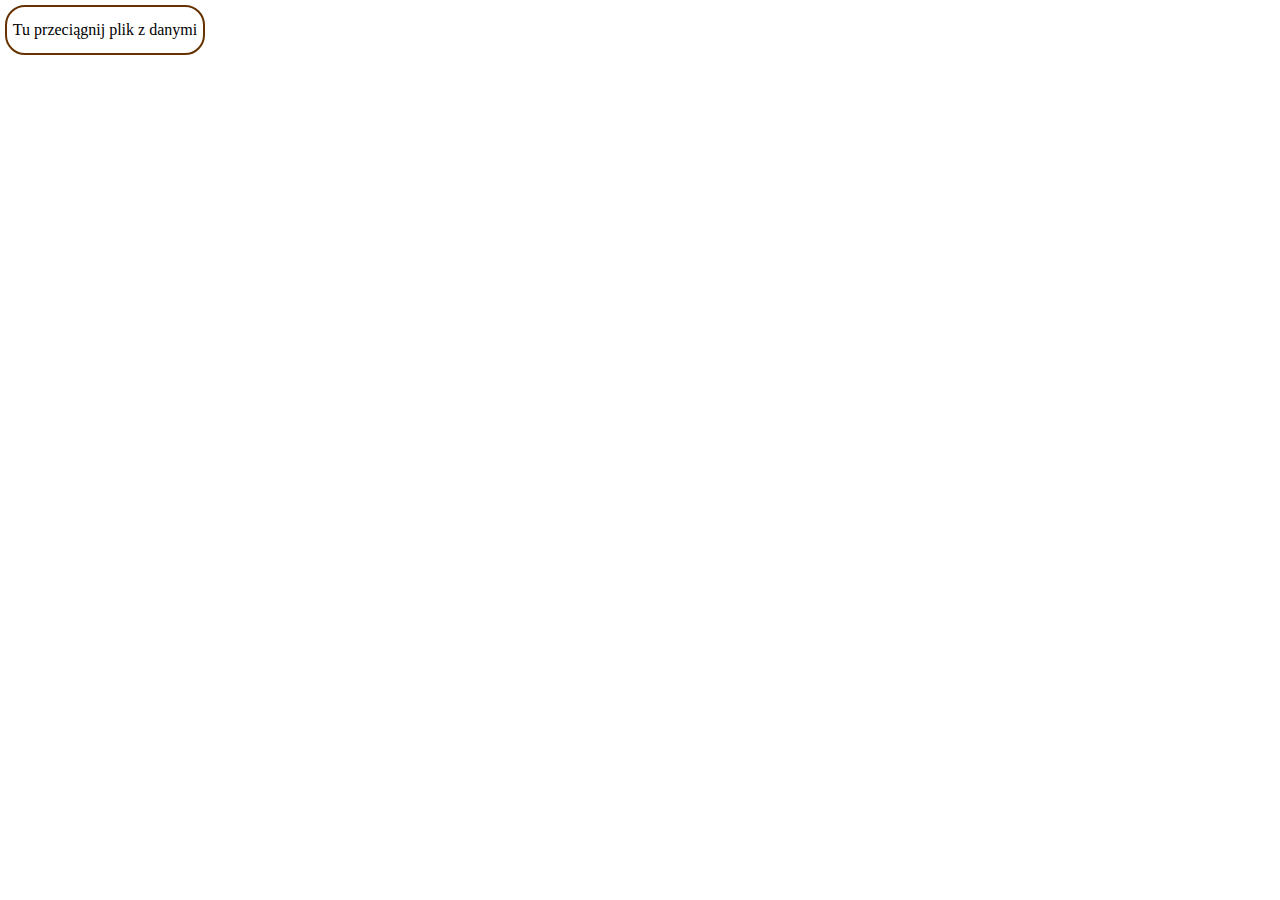
<file: portf/index.html>
<!DOCTYPE html>
<html>
    <head>
        <title>TODO supply a title</title>
        <meta charset="UTF-8">
        <meta name="viewport" content="width=device-width, initial-scale=1.0">
        <link rel="stylesheet" href="style.css">
        
    </head>
    <body>
        <div id="dane" ondrop="dropHandler(event)" ondragover="dragOverHandler(event)" ondragleave="dragLeave(event)">
            Tu przeciągnij plik z danymi          
        </div>
        
        
        
        <script type="text/javascript" src="script.js"></script>
    </body>
</html>
</file>
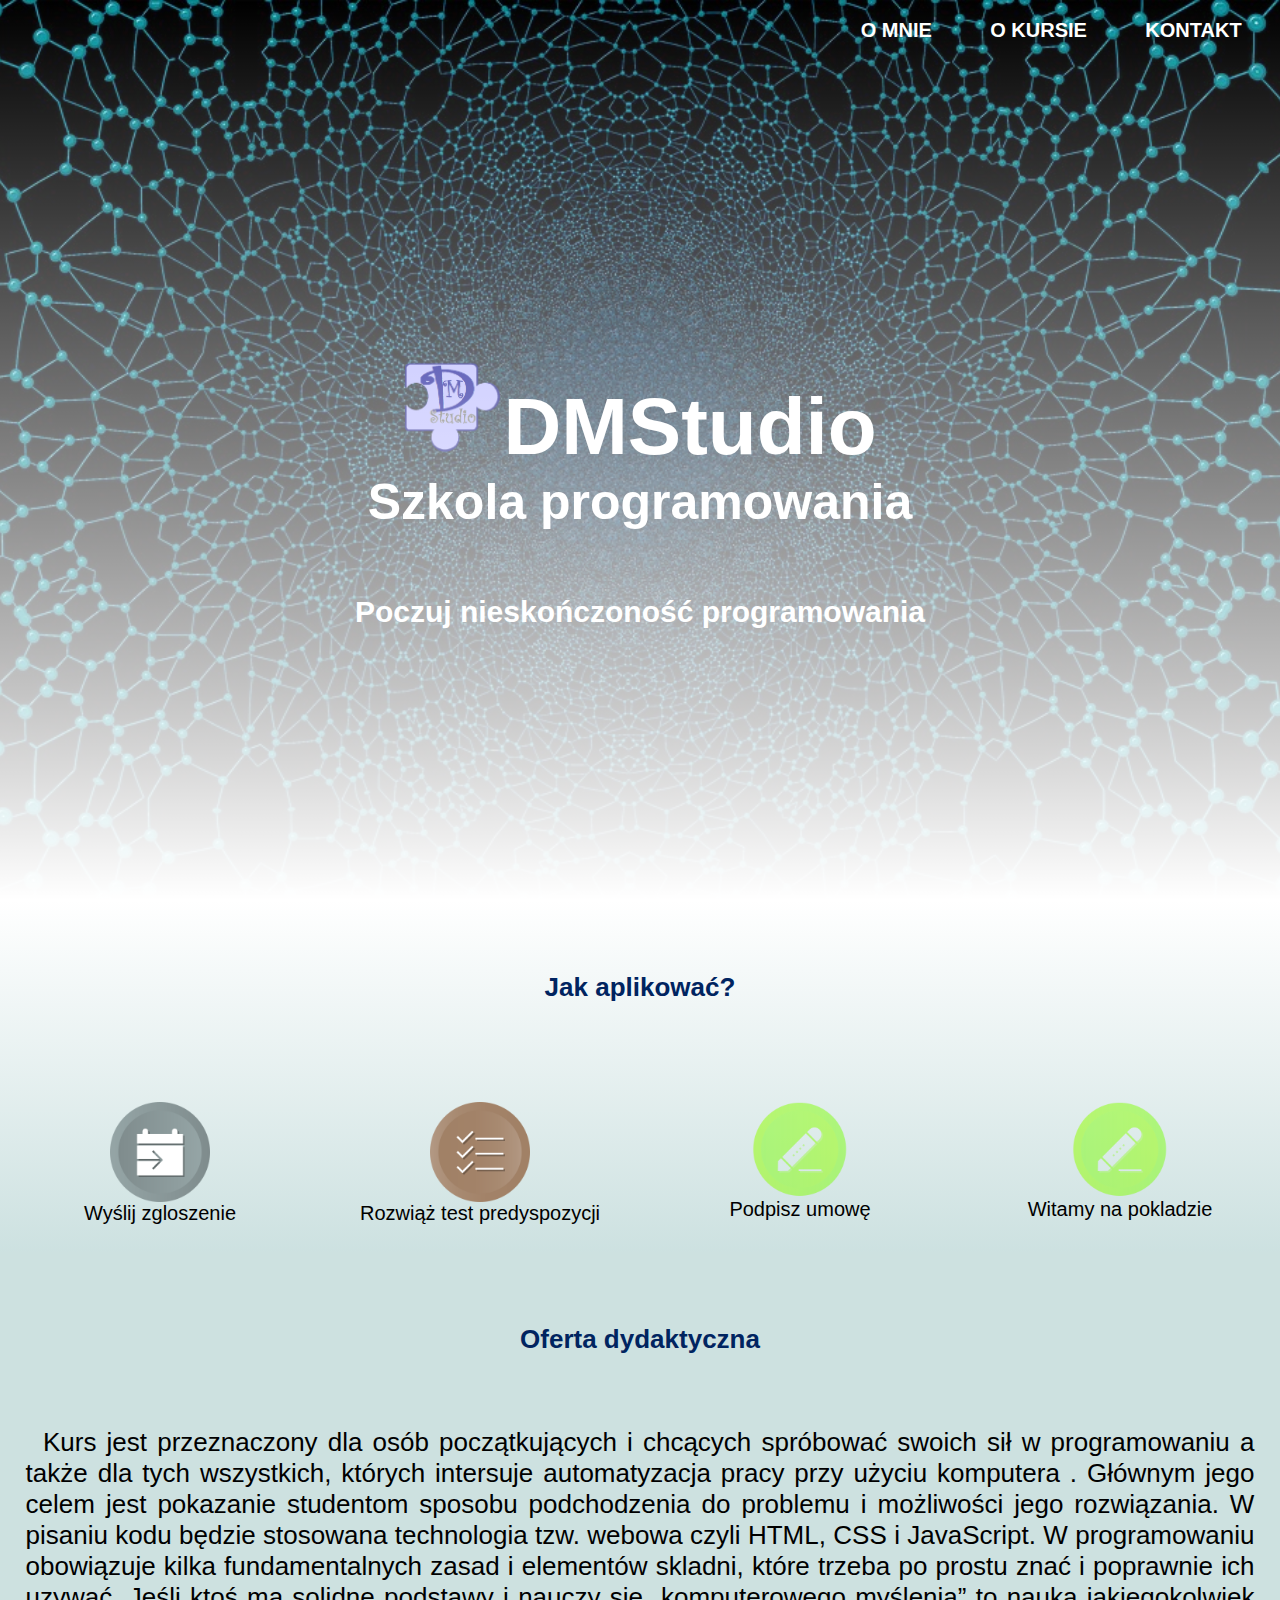
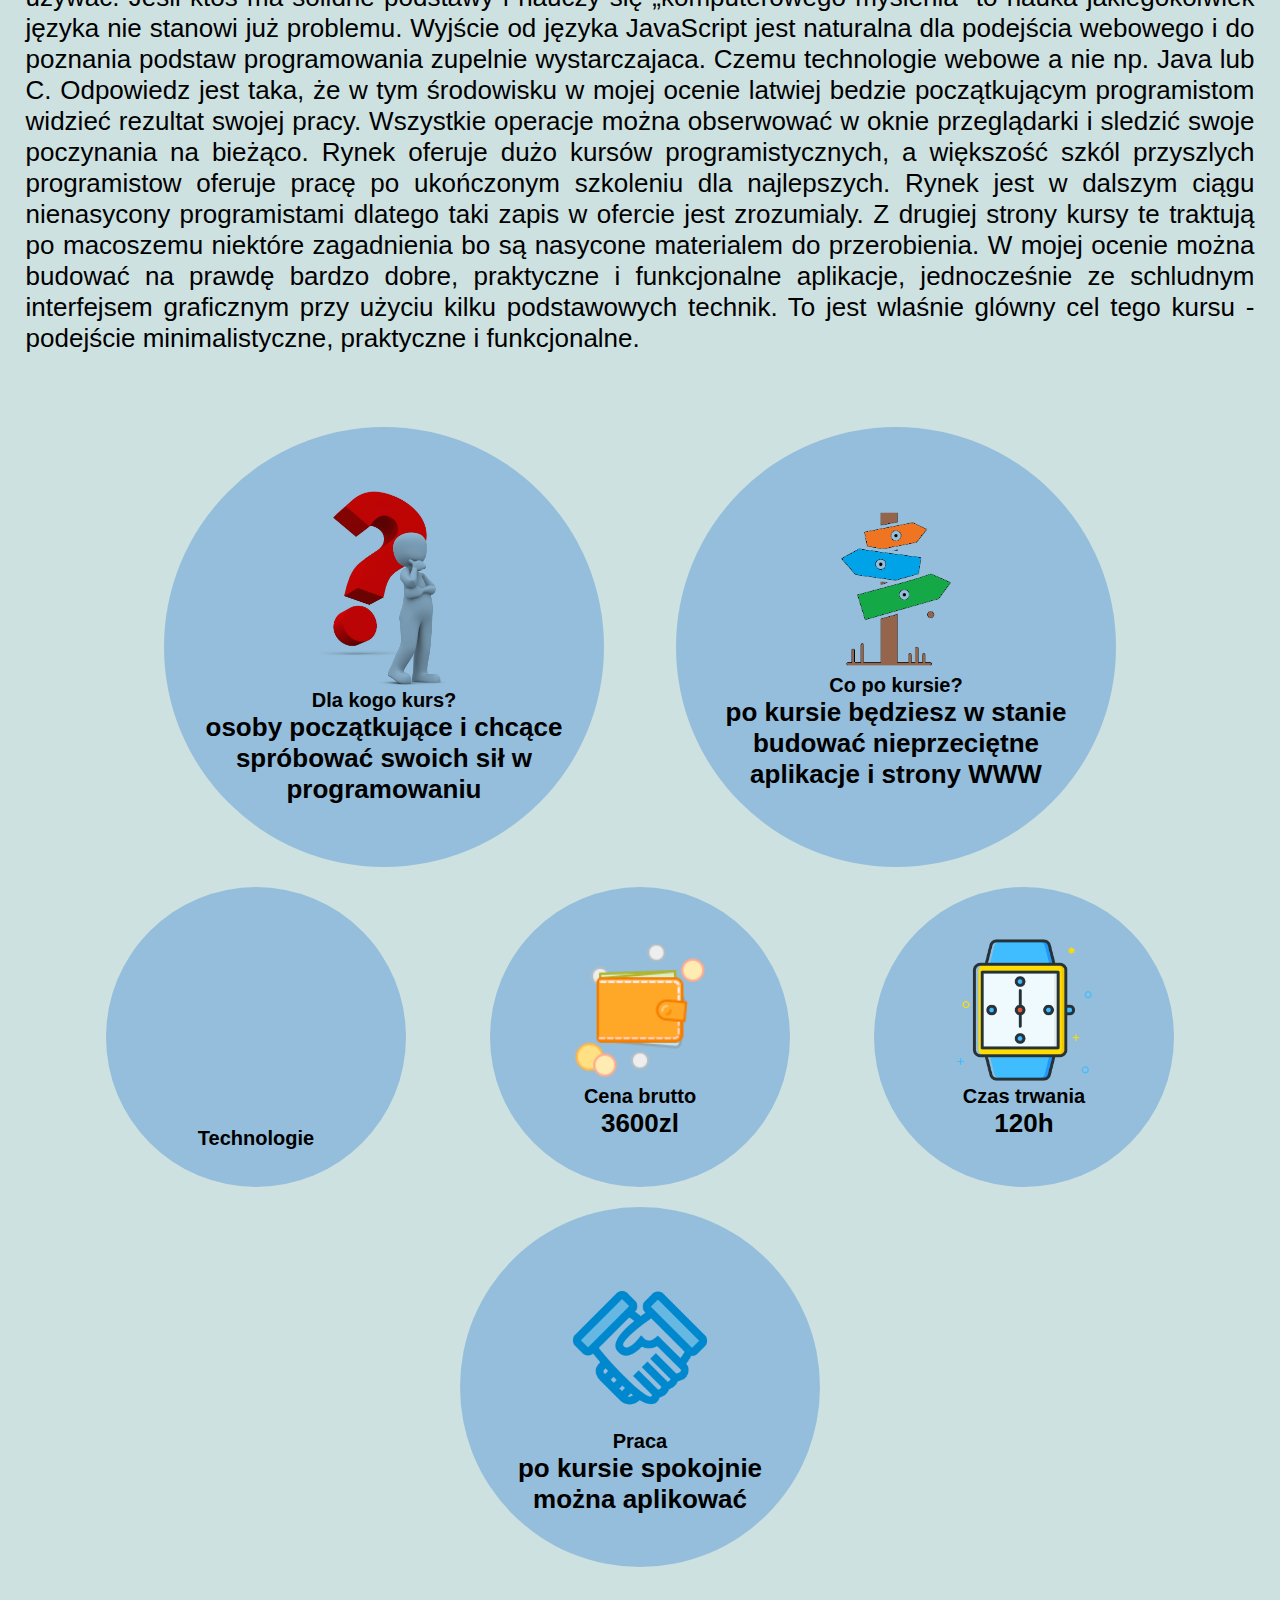
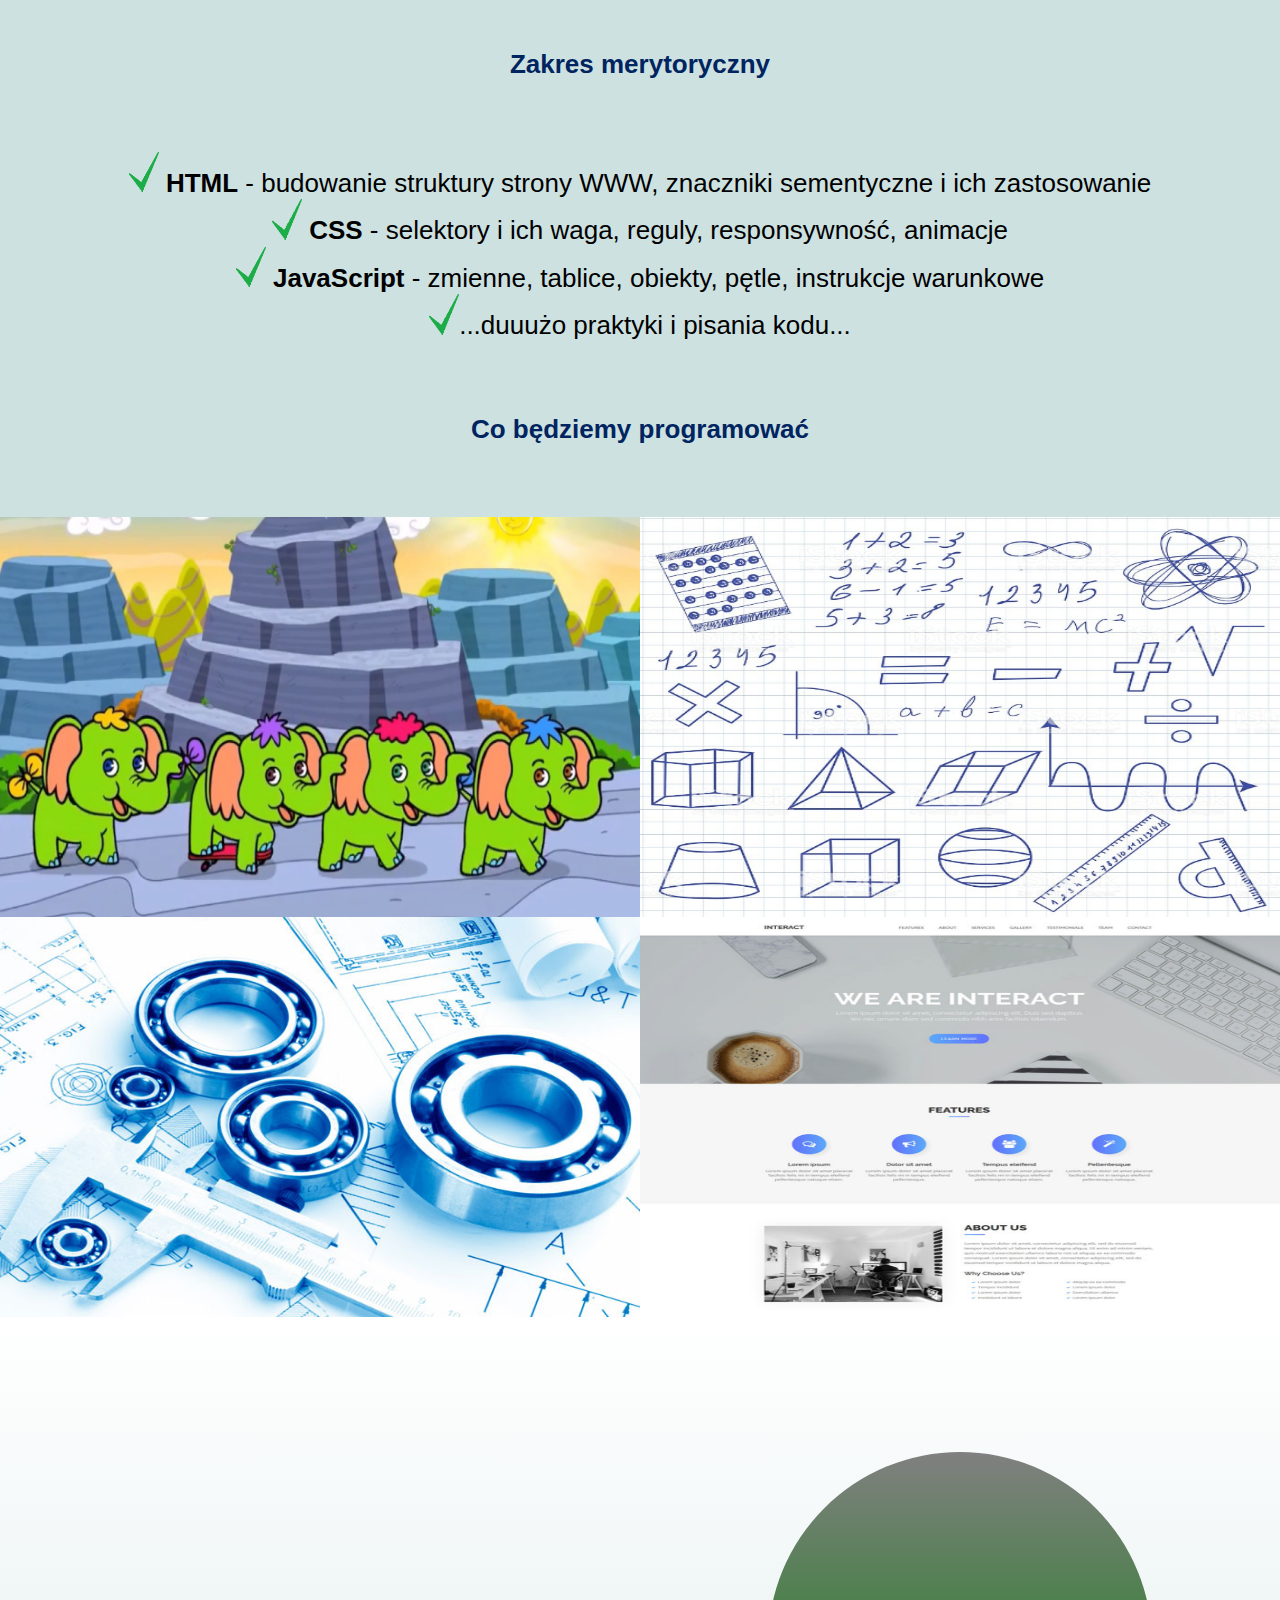
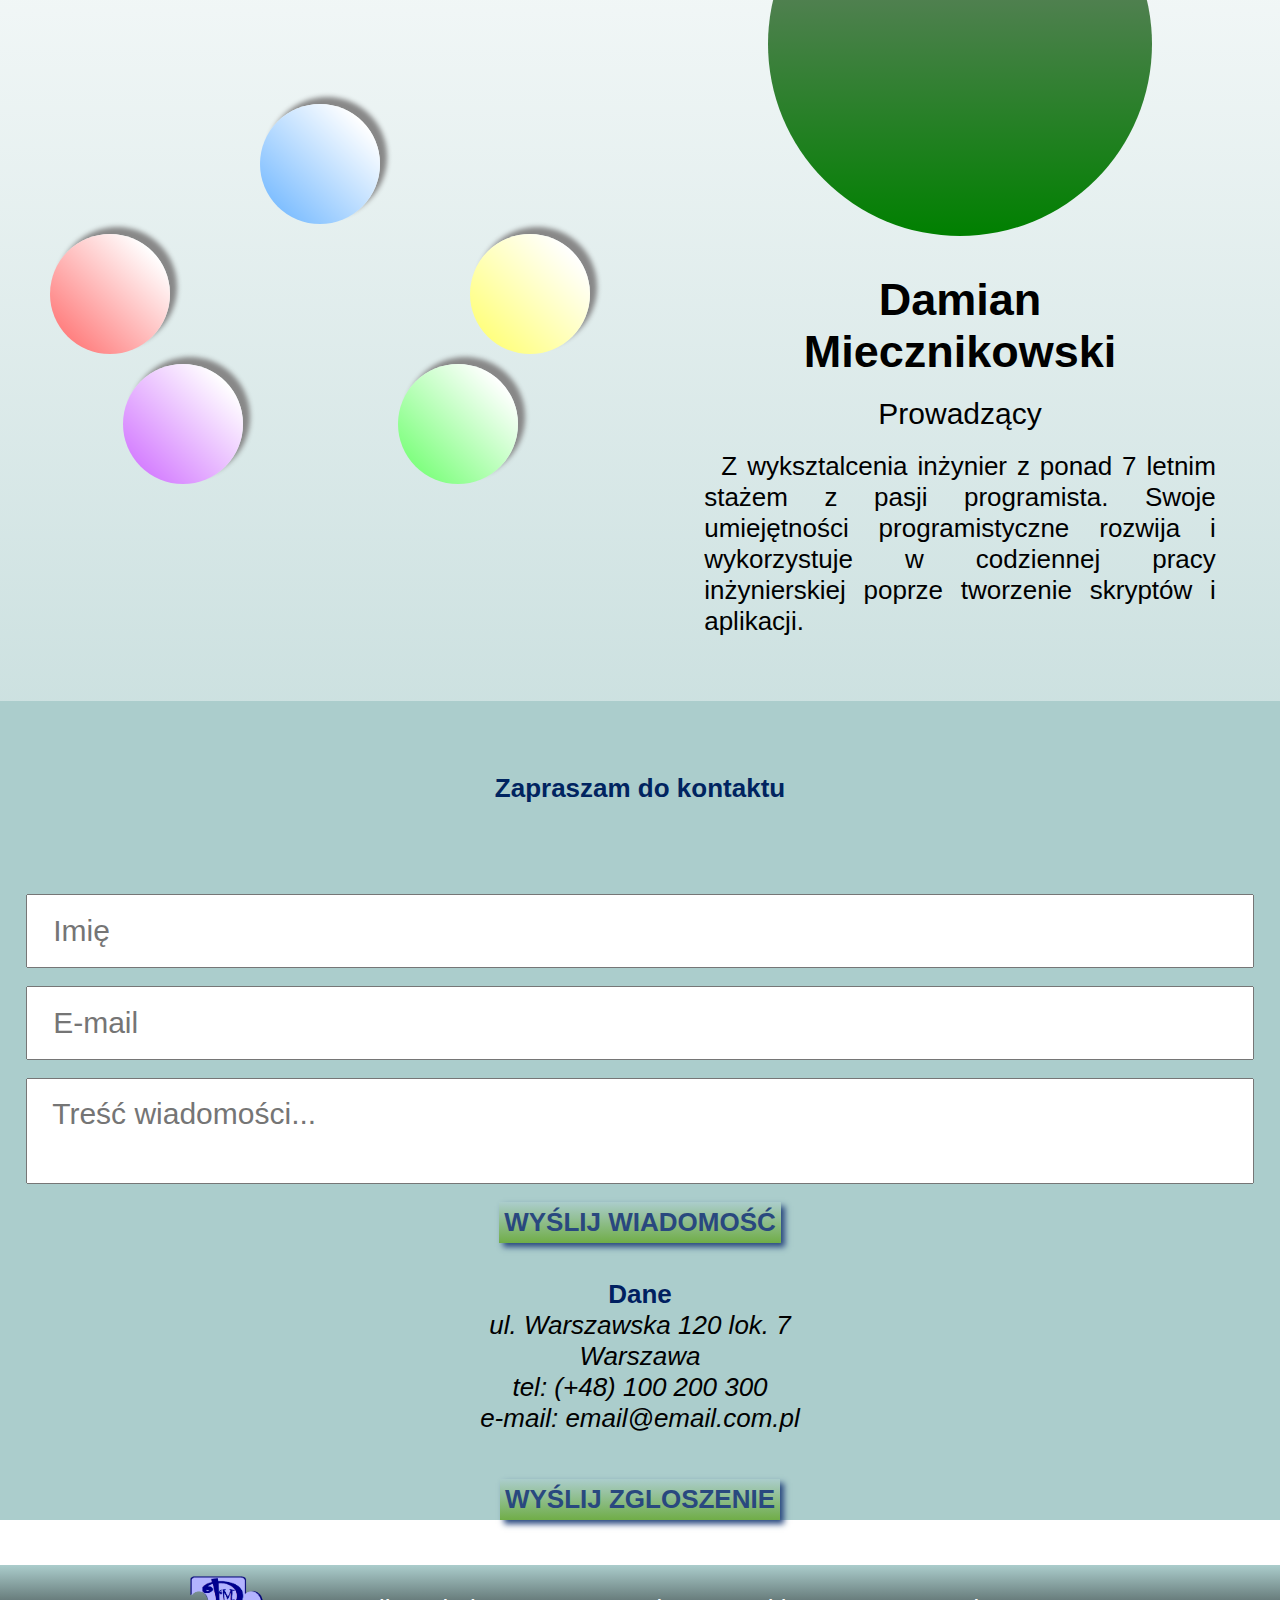
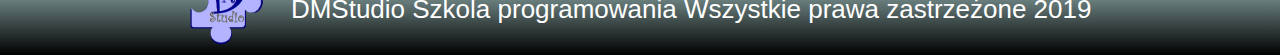
<file: portf/szkola/index.html>
<!DOCTYPE html>

<html>
    <head>
        <title>DMStudio-szkola-programowania</title>
        <meta charset="UTF-8">
        <meta name="viewport" content="width=device-width, initial-scale=1.0">        
        
        <link rel="stylesheet" href="style.css">
        
    </head>
    <body>
                       
        <header>
            <h1><img src="img/logo.png" alt="logo">DMStudio</h1>
            <h2>Szkola programowania</h2>
            <h4>Poczuj nieskończoność programowania</h4>
            <nav>
                <ul>
                    <li>O mnie</li>
                    <li>O kursie</li>
                    <li>Kontakt</li>
                </ul>
            </nav>
            
        </header> 
        
        <section id="jak-aplikowac">
            <h2>Jak aplikować?</h2>
            <div class="krok"><img src="img/a.png" alt="wyślij zgloszenie"></div>
            <div class="krok"><img src="img/b.png" alt="rozwiąż test predyspozycji"></div>
            <div class="krok"><img src="img/c.png" alt="podpisz umowę"></div>            
            <div class="krok"><img src="img/c.png" alt="start"></div>
        </section>
        
        <section id="o-kursie">
            <h2>Oferta dydaktyczna</h2>
            <p id="p-kurs">Kurs jest przeznaczony dla osób początkujących i chcących spróbować swoich sił w     programowaniu a także dla tych wszystkich, których intersuje automatyzacja pracy przy użyciu komputera . Głównym jego celem jest pokazanie studentom sposobu podchodzenia do problemu i możliwości jego rozwiązania. W pisaniu kodu będzie stosowana technologia tzw. webowa czyli HTML, CSS i JavaScript. W programowaniu obowiązuje kilka fundamentalnych zasad i elementów skladni, które trzeba po prostu znać i poprawnie ich uzywać. Jeśli ktoś ma solidne podstawy i nauczy się „komputerowego myślenia”  to nauka jakiegokolwiek języka nie stanowi już problemu. Wyjście od języka JavaScript jest naturalna dla podejścia webowego i do poznania podstaw programowania zupelnie wystarczajaca. Czemu technologie webowe a nie np. Java lub C. Odpowiedz jest taka, że w tym środowisku w mojej ocenie latwiej bedzie początkującym programistom widzieć rezultat swojej pracy. Wszystkie operacje można obserwować w oknie przeglądarki i sledzić swoje poczynania na bieżąco. Rynek oferuje dużo kursów programistycznych, a większość szkól przyszlych programistow oferuje pracę po ukończonym szkoleniu dla najlepszych. Rynek jest w dalszym ciągu nienasycony programistami dlatego taki zapis w ofercie jest zrozumialy. Z drugiej strony kursy te traktują po macoszemu niektóre zagadnienia bo są nasycone materialem do przerobienia. W mojej ocenie można budować na prawdę bardzo dobre, praktyczne i funkcjonalne aplikacje, jednocześnie ze schludnym interfejsem graficznym przy użyciu kilku podstawowych technik. To jest wlaśnie glówny cel tego kursu - podejście minimalistyczne, praktyczne i funkcjonalne.</p>            
            <div>                             
                <div class="d"> 
                    <div id="dla-kogo" class="circle">       
                        <img src="img/05.png" alt="znak zapytania">
                        <h6>Dla kogo kurs?</h6>
                        <p>osoby początkujące i chcące spróbować swoich sił w programowaniu</p>
                    </div>
                </div>                
                <div class="d">   
                    <div id="po-kursie" class="circle">               
                        <img src="img/01.png" alt="drogowskazy">
                        <h6>Co po kursie?</h6>
                        <p>po kursie będziesz w stanie budować nieprzeciętne</br> aplikacje i strony WWW 
                            </p>                
                    </div>  
                </div>
                <div class="m"> 
                    <div id="technologie" class="circle">                          
                        <img src="img/06.png" alt="technologie">
                        <h6>Technologie</h6>                
                    </div>            
                </div>
                <div class="m"> 
                    <div id="cena" class="circle">               
                        <img src="img/04.png" alt="portfel">
                        <h6>Cena brutto</h6>
                        <p>3600zl</p>                
                    </div> 
                </div>
                <div class="m">                    
                    <div id="czas" class="circle">               
                        <img src="img/02.png" alt="zegarek">
                        <h6>Czas trwania</h6>
                        <p>120h</p>                
                    </div>
                </div>
                <div class="sr"> 
                    <div id="praca" class="circle">               
                        <img src="img/03.png" alt="uścisk dloni">
                        <h6>Praca</h6>
                        <p>po kursie spokojnie </br>można aplikować</p>                
                    </div>
                </div>
            </div>
            <h2>Zakres merytoryczny</h2>
            <ul>
                <li><img src="img/07.png" alt="znak odhaczenia"><span> HTML</span> - budowanie struktury strony WWW, znaczniki sementyczne i ich zastosowanie</li>
                <li><img src="img/07.png" alt="znak odhaczenia"><span> CSS</span> - selektory i ich waga, reguly, responsywność, animacje</li>
                <li><img src="img/07.png" alt="znak odhaczenia"><span> JavaScript</span> - zmienne, tablice, obiekty, pętle, instrukcje warunkowe</li>
                <li><img src="img/07.png" alt="znak odhaczenia">...duuużo praktyki i pisania kodu...</li>
            </ul>
        </section>
        
        <section id="portfolio">
            <h2>Co będziemy programować</h2>
            <div class="album">
                <div class="portfolio-item">
                    <img src="img/p01.png" alt="portfolio-1">
                    <div class="opis">
                        <h5>Slonie</h5>
                        <h6>Zadanie z olimpiady informatycznej</h6>
                        <p>Poprzestawiaj milion sloni w taki sposób, żeby z ustawienia początkowoge otrzymać ustawienie końcowe wykonując minimum pracy.</p>
                    </div>
                </div>
                <div class="portfolio-item">
                    <img src="img/p02.png" alt="portfolio-2">
                    <div class="opis">
                        <h5>Liczby, wzory, algorytmy ...</h5>
                        <h6>Zadnia matematyczne i fizyczne</h6>
                        <p>Zaprogramuj wlasny kalkulator, napisz algorytm segregacji danych, zakoduj procedurę znajdowania sily ciężkości na Księżycu albo natężenia prądu elektrycznego plynącego przez grzalkę i wiele wiele więcej... </p>
                    </div>
                </div>
                <div class="portfolio-item">
                    <img src="img/p03.png" alt="portfolio-3">
                    <div class="opis">
                        <h5>Inżynieria ekstremalna</h5>
                        <h6>Algorytmizacja zadań inżynierskich</h6>
                        <p>Napisz program do obliczenia parametrów przekladni zębatej, wężownicy kotla parowego, pompy i innych inżynierskich cudów techniki</p>
                    </div>
                </div>
                <div class="portfolio-item">
                    <img src="img/p04.png" alt="portfolio-4">
                    <div class="opis">
                        <h5>Strony WWW</h5>
                        <h6>Projekty stron internetowych i aplikacji</h6>
                        <p>Stwórz wlasną, nieprzeciętną stronę www, albo przeglądarkową aplikację i zrób pierwszy krok do świata Webmastera</p>
                    </div>
                </div>
            </div> 
        </section>   
        
        <section id="o-mnie">
            <div id="id-info">
                <div id="zdjecie"></div>
                <p>Damian</br>Miecznikowski</p>
                <p>Prowadzący</p>
                <p>Z wyksztalcenia inżynier z ponad 7 letnim stażem z pasji programista. Swoje umiejętności programistyczne rozwija i wykorzystuje w codziennej pracy inżynierskiej poprze tworzenie skryptów i aplikacji.</p>
            </div>            
            <div id="pole">
                <div id="niebieski"><div class="ball"></div></div>
                <div id="czerwony"><div class="ball"></div></div>
                <div id="zolty"><div class="ball"></div></div>
                <div id="fioletowy"><div class="ball"></div></div>
                <div id="zielony"><div class="ball"></div></div>
            </div>            
        </section>
        
        <section id="kontakt">
            <h2>Zapraszam do kontaktu</h2>
            <form action="send" method="POST">
                <input type="text" placeholder="Imię">
                <input type="email" placeholder="E-mail">
                <textarea placeholder="Treść wiadomości..."></textarea>
                <button>Wyślij wiadomość</button>                
            </form>
            <div>
                <h4>Dane</h4>
                <address>
                    ul. Warszawska 120 lok. 7</br>
                    Warszawa</br>
                    tel: (+48) 100 200 300</br>
                    e-mail: email@email.com.pl
                </address>
            </div>
            <button id="wyslij">Wyślij zgloszenie</button>
        </section>
        
        <footer>
            <img src="img/logo.png" alt="logo">
            <p>DMStudio Szkola programowania Wszystkie prawa zastrzeżone 2019</p>
        </footer>
        
    </body>
</html>
</file>
<file: portf/style.css>
*
{
    margin: 0;
    padding: 0;
    box-sizing: border-box;
}

div#dane
{
    width: 200px;
    height: 50px;     
    margin: 5px;
    display: flex;
    justify-content: center; 
    align-items: center;   
    border-radius: 20px;
    border: #663300 solid 2px; 
}

div#dane::after
{
    width: 180px;
    height: 30px;    
    display: flex; 
    align-items: center; 
    justify-content: center;
    border-radius: 18px;
    border: #663300 dashed 2px; 
    position: relative;
}

.pusty
{   
    background-color: #fff; 
}

.gotowy
{
    background-color: #ff9933; 
}
</file>
<file: portf/szkola/style.css>
*
{
    margin: 0;
    padding: 0;
    box-sizing: border-box; 
    font-size: 26px;
    font-family: sans-serif;
}

h2
{
    text-align: center;
    padding: 8vh 3vh 8vh 3vh;
}

/*----------------------------styl naglowka-----------------------------------*/
header
{   
    width: 100%;
    background-image: url("img/bckg_02.jpg");    
    background-size: cover;
    background-position: center;
    background-repeat: no-repeat;
    height: 100vh;;
    color: #fff;
    text-align: center;    
}

header::after
{
    content:"";
    width: 100%;
    height: 100vh;
    position: absolute;
    left: 0;
    top: 0;
    background-image: linear-gradient(rgba(0,0,0,0),rgba(255,255,255,1));    
}

header h1
{
    padding-top: 40vh; 
    font-size: 80px;    
}

header h2
{
    padding: 0vh 3vh 0vh 3vh;
    font-size: 50px;
}

header h4
{
    padding-top: 5vw;
    padding-bottom: 5vw;
    font-size: 30px;
}

header img
{   
    width: 100px;     
    animation: logo-animation 5s infinite linear;    
}

@keyframes logo-animation
{
    from {transform: rotateY(0deg);}
    to {transform: rotateY(-360deg);}
}

/*----------------------------styl menu---------------------------------------*/
header nav
{
    position:absolute;
    right: 0;
    top: 0;
    padding: 1vw;
    margin: 0;
}

header nav ul
{   
    text-align: right;
    margin: 0;
}

header nav ul li
{
    display: inline-block;
    font-weight: bold;
    text-transform: uppercase;
    padding: 0 2vw 0 2vw;
    font-size: 20px;
}

/*----------------------------styl sekcji o mnie----------------------------*/
section#o-mnie
{
    width: 100%;
    height: fit-content;
    background-image: linear-gradient(rgba(255,255,255,0),rgba(171,205,204,0.6));    
    display: flex;
    align-items: center;
    padding-top: 10vh;
}

section#o-mnie div#pole
{
    width: 50%;
    height: 400px;
    display: flex;
    flex-direction: row;
    flex-wrap: wrap;    
    align-items: center; 
    padding: 5vh;
    flex-basis: 50%;
}

section#o-mnie div#niebieski
{
    display: flex;
    justify-content: center;
    flex-basis: 100%;  
    padding: 5px;
}

section#o-mnie div#zielony, div#czerwony, div#fioletowy, div#zolty
{
    display: flex;
    flex-basis: 50%;    
    padding: 5px;
}

section#o-mnie div#zielony
{
    justify-content: center;
}

section#o-mnie div#czerwony
{
    justify-content: flex-start;
}

section#o-mnie div#fioletowy
{
    justify-content: center;
}

section#o-mnie div#zolty
{
     justify-content: flex-end;
}

section#o-mnie div div.ball
{
    width: 120px;
    height: 120px;
    border-radius: 60px;  
    box-shadow: 0px 10px 5px #888888;
    transform: rotate(-135deg);
}

section#o-mnie div#niebieski div
{
    background-image: linear-gradient(#80bfff,#fff);  
    order: 1;   
    
}

section#o-mnie div#zielony div
{
    background-image: linear-gradient(#80ff80,#fff);   
    order: 2;    
}

section#o-mnie div#fioletowy div
{
    background-image: linear-gradient(#d580ff,#fff);   
    order: 2;    
}

section#o-mnie div#zolty div
{
    background-image: linear-gradient(#ffff80,#fff);   
    order: 3;    
}

section#o-mnie div#czerwony div
{
    background-image: linear-gradient(#ff8080,#fff); 
    order: 3;    
}

section#o-mnie div#id-info
{
    width: 50%;
    height: fit-content;
    text-align: center;
    flex-basis: 50%;
    order: 1;    
    padding: 5vh;
}

section#o-mnie div#id-info div#zdjecie
{
    width: 30vw;
    height: 30vw;
    background-image: linear-gradient(grey,green);
    border-radius: 15vw;
    margin-left: auto;
    margin-right: auto;
}

section#o-mnie div#id-info p:nth-child(3)
{
    font-size: 30px;
    margin-top: 1.5vw;    
}

section#o-mnie div#id-info p:nth-child(2)
{
    font-size: 45px;
    font-weight: bold;
    margin-top: 3vw;
}

section#o-mnie div#id-info p:nth-child(4)
{
    text-align: justify;
    padding: 1.5vw;
}

section#o-mnie div#id-info p:nth-child(4)::before
{
    content:".  ";
    opacity: 0;
}

@media all and (max-width: 992px)
{
    section#o-mnie div#pole
    {
        width: 50%;    
        display: block;
        height: fit-content;
    }
    
    section#o-mnie div#niebieski, div#zielony, div#czerwony, div#fioletowy, div#zolty
    {
        display: block;
    }
}

/*----------------------------styl sekcji o kursie----------------------------*/
section#o-kursie
{
    width: 100%;
    height:fit-content;    
    background-color: rgba(171,205,204,0.6); 
}

section#o-kursie h2
{
    color: rgb(0,36,96);
}

section#o-kursie h6
{
    font-size: 20px;
}

section#o-kursie p#p-kurs
{
    padding-left: 2vw;
    padding-right: 2vw;
    text-align: justify;
    margin-bottom: 7vh;
}

section#o-kursie p#p-kurs::before
{
    content:'.   ';
    opacity: 0;
}

section#o-kursie div
{
    display: flex;
    flex-direction: column;
    justify-content: center;
    align-items: center;
}

section#o-kursie div#dla-kogo img
{
    width: 130px;    
}

section#o-kursie div#po-kursie img
{
    width: 170px;    
}

section#o-kursie div#technologie img
{
    width: 200px;    
}

section#o-kursie div#cena img
{
    width: 150px;    
}

section#o-kursie div#czas img
{
    width: 150px;    
}

section#o-kursie div#praca img
{
    width: 170px;    
}

section#o-kursie div p
{
    font-weight: bold;  
    text-align: center;
}

section#o-kursie div.circle
{    
    background-color: rgba(91,155,213,0.5);    
    display: flex;
    flex-direction: column;
    justify-content: center;
    align-items: center;
    margin: 10px;
}

section#o-kursie div.d
{
    order: 1;
}

section#o-kursie div.sr
{
    order: 3;
}

section#o-kursie div.m
{
    order: 2;
}

section#o-kursie div#technologie, div#cena, div#czas
{
    width: 300px;
    height: 300px;
    border-radius: 150px;     
}    

section#o-kursie div#praca
{
    width: 360px;
    height: 360px;
    border-radius: 180px;    
}

section#o-kursie div#dla-kogo, div#po-kursie
{
    width: 440px;
    height: 440px;
    border-radius: 220px;    
}

section#o-kursie ul
{
    text-align: center;
}

section#o-kursie ul li span
{
    content: "HTML";
    font-weight: bold;
}

section#o-kursie ul li img
{
    width: 30px;
}
    
@media all and (min-width: 992px)
{
    section#o-kursie div
    {
        flex-direction: row;
        flex-wrap: wrap;        
    }
    
    section#o-kursie div.d
    {
        flex-basis: 40%;
    }
    
    section#o-kursie div.sr
    {
        flex-basis: 90%;
    }
    
    section#o-kursie div.m
    {
        flex-basis: 30%;
    }
}

@media all and (min-width: 1315px)
{      
    section#o-kursie div.sr
    {
        flex-basis: 30%;
        order: 5;
    } 
    
    section#o-kursie div.d
    {
        flex-basis: 30%;
    }
    
    section#o-kursie div.d:nth-of-type(2)
    {
        order: 4;        
    }   
    
    section#o-kursie div.m:nth-of-type(5)
    {
        order: 6; 
    }
    
     section#o-kursie div.m:nth-of-type(4)
    {
        order: 4;
    }
    
     section#o-kursie div.m:nth-of-type(3)
    {
        order: 2; 
    }
    
    section#o-kursie div.d
    {
        flex-basis: 30%;
    }
}

/*--------------------------styl portfolio------------------------------------*/

section#portfolio
{   
    padding: 0;
    background-color: rgba(171,205,204,0.6);
    height: min-content;
    width: 100%;    
}

section#portfolio h2
{
    color: rgb(0,36,96);
}

section#portfolio div.album
{      
    font-size: 0px;    
}

section#portfolio div.album div.portfolio-item
{   
    width: 100%; 
    height: 400px;
    font-size: 0px;
    display: block;
    position: relative;   
}

section#portfolio div.portfolio-item img
{    
    width: 100%; 
    height: 100%;   
    display: block;
    font-size: 0;
}

section#portfolio div.album div.portfolio-item::after
{   
    content:'';
    width: 100%;
    height: 100%;    
    position: absolute; 
    display: block;
    top: 0;
    left: 0;
    text-align: center;     
    background-color: rgba(171,205,204,0.6);  
    opacity: 0;    
    transition: opacity 0.3s ease;     
}

section#portfolio div.album div.portfolio-item:hover::after
{   
    opacity: 1; 
    background-color: rgba(171,205,204,0.9);
    cursor: default;    
}

div.opis
{
    text-align: center;
    width: 70%;
    height: 60%;
    position: absolute;
    top: 15%;
    left: 15%;
    opacity: 0;
}

section#portfolio div.album div.portfolio-item:hover div.opis
{
    opacity: 1;
    z-index: 1;
}


@media all and (min-width: 992px)
{  
    section#portfolio div.album div.portfolio-item
    {
        display: inline-block;
        width: 50%;
    }
}

/*----------------------------styl sekcji jak aplikować-----------------------*/
section#jak-aplikowac
{
    width: 100%;
    height: min-content; 
    background-image: linear-gradient(rgba(255,255,255,0),rgba(171,205,204,0.6));  
    display: flex;
    flex-direction: column;
    justify-content: center;
}
    
section#jak-aplikowac h2
{
    color: rgb(0,36,96);
}

section#jak-aplikowac div.krok
{
    padding: 3vh;
    display: flex;
    align-items: center; 
    flex-direction: column;
    font-size: 20px;
}

section#jak-aplikowac div.krok:nth-child(2)::after
{
    content: "Wyślij zgloszenie";
    text-align: center;
}

section#jak-aplikowac div.krok:nth-child(3)::after
{
    content: "Rozwiąż test predyspozycji";
    text-align: center;
}

section#jak-aplikowac div.krok:nth-child(4)::after
{
    content: "Podpisz umowę";
    text-align: center;
}

section#jak-aplikowac div.krok:nth-child(5)::after
{
    content: "Witamy na pokladzie";
    text-align: center;
}
 
section#jak-aplikowac div.krok img
{
    width: 100px;
}

@media all and (min-width: 992px)
{
    section#jak-aplikowac
    {
        flex-direction: row;  
        flex-wrap: wrap;
    }
    
    section#jak-aplikowac h2
    {
        flex-basis: 100%;        
    }
    
    section#jak-aplikowac div.krok
    {
        flex-basis: 25%;
    }
}

/*----------------------------styl formularza---------------------------------*/
section#kontakt
{
    width: 100%;
    height: min-content;
    background-color: rgb(171,205,204);  
    min-height: 620px;
}

section#kontakt h2
{
    color: rgb(0,36,96);
}

section#kontakt form
{
    width: 100%;  
}

section#kontakt form input, textarea
{
    display: block;
    width: 96%;
    font-size: 15px;
    margin: 2vh 2vw 2vh 2vw;
    padding: 2vh 2vw 2vh 2vw;
    font-size: 30px;
}

section#kontakt form textarea
{
    resize: none;
}

section#kontakt div
{
    text-align: center;
}

section#kontakt button
{   
    margin-left: auto;
    margin-right: auto;
    display: block;
    padding: 5px; 
    background-image: linear-gradient(rgb(171,205,204), rgb(112,173,71));  
    border: none;
    box-shadow: 4px 4px 6px;
    color: rgb(41,72,127);
    text-transform: uppercase; 
    font-weight: bold;
}

section#kontakt button#wyslij
{
    margin-top: 5vh;
    margin-bottom: 5vh;
    background-color: red;    
}

section#kontakt div h4
{
    margin-top: 4vh;
    color: rgb(0,32,96);
}

/*----------------------------styl footera------------------------------------*/
footer
{
    background-image: linear-gradient(rgb(171,205,204),rgb(0,0,0));
    text-align: center;
    height: 10vh; 
    display: flex;
    justify-content: center;
    align-items: center;  
    color: #fff;    
}

footer img
{
    height: 8vh;
    padding-right: 2vw;
}
</file>
